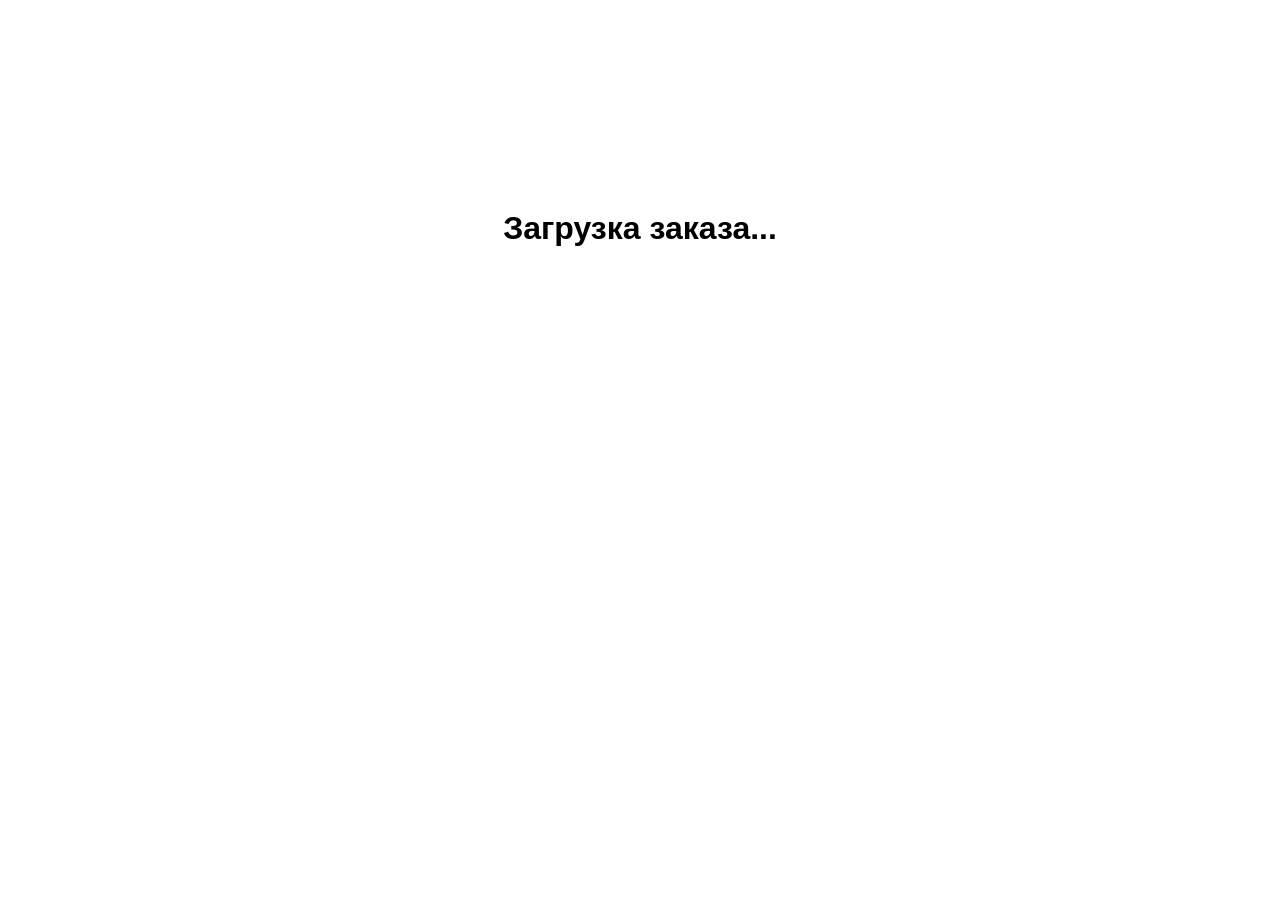
<file: order.html>
<!DOCTYPE html>
<html lang="ru">
<head>
  <meta charset="UTF-8">
  <meta name="viewport" content="width=device-width, initial-scale=1.0">
  <title>CityGems — Просмотр заказа</title>
  <script src="js/gems.js"></script>
  <style>
    h1          { text-align: center; padding-top: 15%; }
    h1:empty::after { content: "Загрузка заказа..."; }
    h1:not(:empty)  { color: red; }
    body        { font-family: Arial, Helvetica, sans-serif; margin: 10px; }
    table       { border-collapse: collapse; margin: 0 auto; }
    caption     { font-size: x-large; padding-bottom: 10px; margin-bottom: 10px; text-align: center; }
    thead>tr>*  { font-style: italic; border-bottom: 1px solid black; }
    th, td      { padding: 8px; }
    tbody>tr>*  { border: 1px solid #ccc; }
    td          { text-align: right; }
    th          { font-weight: normal; }
    tfoot td    { border-top: 3px double black; font-weight: bold;}
    img         { height: 1em; vertical-align: middle;}
    a           { display: block; height: 1.1em; width: 1.1em; text-align: center;}
    a:hover img { height: 1.1em; }
  </style>
</head>
<body>
    <h1></h1>
    <table hidden>
        <caption>
            <img src="favicon.ico" alt="CityGems" onerror="this.style.display='none';" style="float: left;">
            <span></span>
            <a id="csv" href="#" download="citygems_order.csv" title="Экспорт в Excel" style="float:right"><img src="img/csv.svg" alt="CSV"></a>
        </caption>
        <thead><tr></tr></thead>
        <tbody></tbody>
        <tfoot><tr></tr></tfoot>
    </table>

    <script>
        const cols = ["id", "lab", "shape", "weight", "cut", "polish", "simmetry", "sizes", "price"];
        
        function $(parent, tag, ...html) {
            if (typeof parent === "string") parent = document.querySelector(parent);
            if (tag === undefined) return parent;
            if (!html.length) return parent.appendChild(document.createElement(tag));
            let last = null;
            html.forEach(v => {
                last = parent.appendChild(document.createElement(tag));
                // Исправлена ошибка с отображением нулей
                if (v !== undefined && v !== null) last.innerHTML = v;
            });
            return last;
        }

        function render(gems, cart) {
            const title = "Заказ" + (gems.rate.date ? ` от ${gems.rate.date.toLocaleDateString()}` : "")
            $("caption>span").innerText = title;
            $("thead>tr", "th", "п/п", ...cols.map(k => gems[k]?.title || k), "Кол-во", "Сумма");
            const tbody = $("tbody");
            let sum = 0, qts = 0;            
            cart.items.forEach((item, idx) => {
                const rowSum = Number(item.price || 0) * item.qty;
                sum += rowSum;
                qts += item.qty;
                
                const tr = $(tbody, "tr");
                $(tr, "td", idx + 1);
                
                cols.forEach(k => {
                    let v = item[k], t = "th";
                    switch (k) {
                        case "weight":
                            v = Number(v).toLocaleString("ru-RU", { minimumFractionDigits: 2, maximumFractionDigits: 2 });
                            t = "td";
                            break;
                        case "price":
                            v = Number(v).toLocaleString("ru-RU");
                            t = "td";
                            break;
                    }
                    $(tr, t, v);
                });
                $(tr, "td", item.qty.toLocaleString("ru-RU"), rowSum.toLocaleString("ru-RU"));
            });
            const tFoot = $("tfoot>tr");
            $(tFoot, "th", ...cols.map(() => null));
            $(tFoot, "td", "Итого:", qts.toLocaleString("ru-RU"), sum.toLocaleString("ru-RU"));
            $("#csv").href = URL.createObjectURL(cart.toCSV(title, true));
            $("table").hidden = !($("h1").hidden = true);
        }

        Gems.loadGems("https://citygems.ru/db/gems.json", 1).then(gems => {
            window.gems = gems; // Публикуем в window для корректной работы автовыявления ключей в tbl2xls.js
            const cart = new Cart(gems, window.location.href);
            if (!cart.count) throw new Error("Заказ пуст или содержит поврежденные параметры!");
            else render(gems, cart);
        }).catch(e => {
            console.error(e);
            $("h1").innerHTML = `<h1 style="color: red;">Ошибка загрузки заказа:<br>${e.message}</h1>`;
        });
    </script>
</body>
</html>
</file>
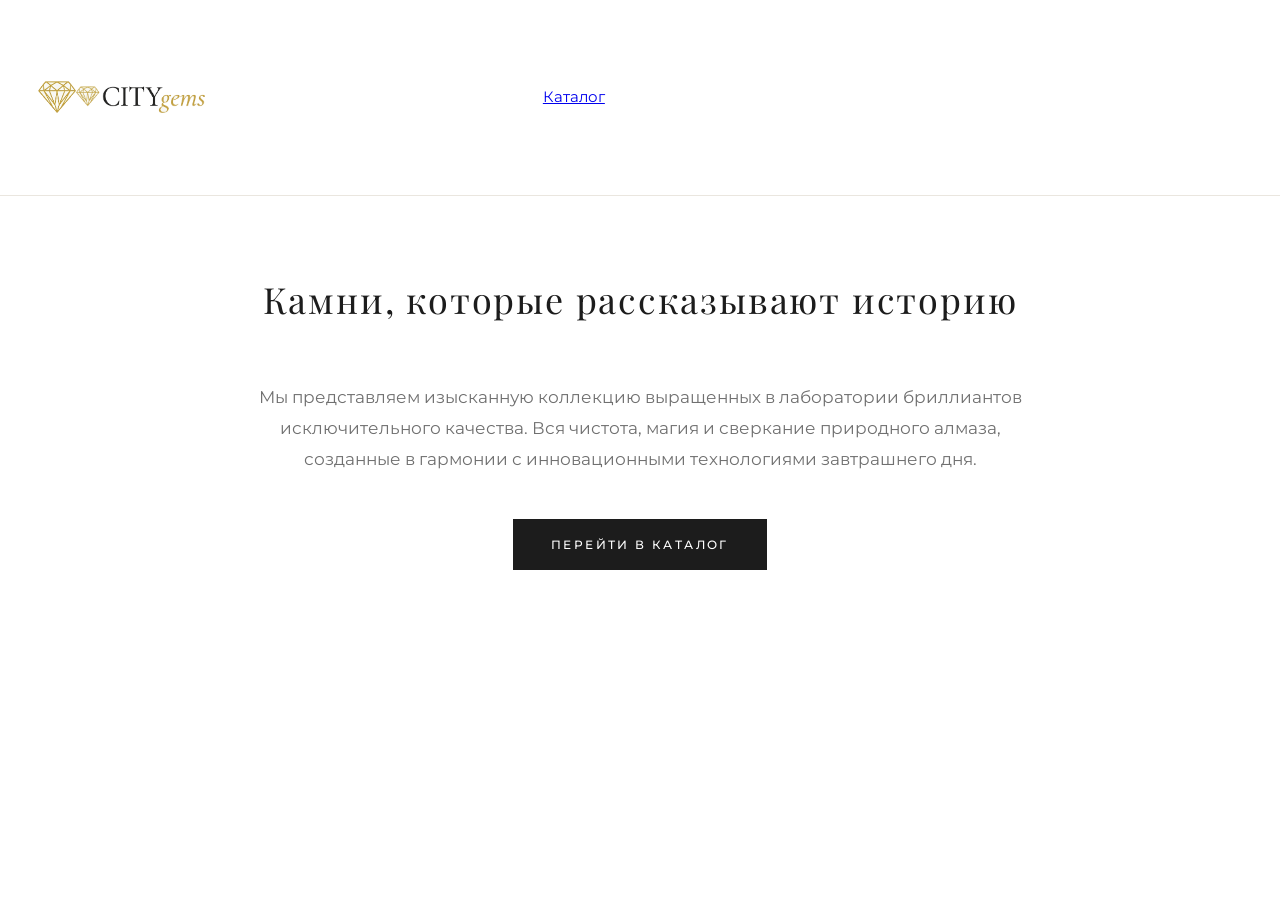
<file: test.html>
<!DOCTYPE html>
<html lang="ru">
<head>
  <meta charset="UTF-8">
  <meta name="viewport" content="width=device-width, initial-scale=1.0">
  <title>CityGems — лабораторные бриллианты</title>
  
  <!-- Премиальные шрифты -->
  <link rel="preconnect" href="https://fonts.googleapis.com">
  <link rel="preconnect" href="https://fonts.gstatic.com" crossorigin>
  <link rel="stylesheet" href="https://fonts.googleapis.com/css2?family=Montserrat:wght@300;400;500;600&family=Playfair+Display:ital,wght@0,400;0,500;1,400&display=swap">
  
  <link rel="stylesheet" href="index.css">
  <script src="js/gems.js"></script>
  <script src="js/index.js"></script>
</head>
<body>
  <header>
    <a href="#about" title="О нас">
      <img src="favicon.ico" class="icon" alt="CityGems">
      <img src="img/cgb.png" class="auto-hide">
    </a>
    <a href="#catalog">Каталог</a>
    <a href="#cart"><svg></svg><span id="cart-count"></span></a>
  </header>
  <main>
    <section id="about">
      <h1>Камни, которые рассказывают историю</h1>
      <p>Мы представляем изысканную коллекцию выращенных в лаборатории бриллиантов исключительного качества. Вся чистота, магия и сверкание природного алмаза, созданные в гармонии с инновационными технологиями завтрашнего дня.</p>
      <a href="#catalog" class="btn-luxury">Перейти в каталог</a>
    </section>

    <section id="catalog" class="hidden">
      <h1>Наш каталог</h1>
      <aside>
        <h2>Фильтры <button onclick="filterReset()">Сбросить всё</button></h2>
        <ul id="filters">
          <li id="filter-weight"><h3><button></button></h3><input type="range"></li>
          <li id="filter-shape"><h3><button"></button></h3><div class="tags"></div></li>
          <li id="filter-color"><h3><button"></button></h3><div class="tags"></div></li>
          <li id="filter-clarity"><h3><button"></button></h3><div class="tags"></div></li>
          <li id="filter-lab"><h3><button"></button></h3><div class="tags"></div></li>
          <li id="filter-price"><h3><button></button></h3><input type="range"></li>
        </ul>
      </aside>
      <div class="strech">
        <span>Найдено: <b id="res-count">0</b></span>
        <select id="filter-sort">
          <option value="price"></option>
          <option value="price" data-desc="true"></option>
          <option value="weight"></option>
          <option value="weight" data-desc="true"></option>
        </select>
      </div>
      <ul id="catalog-list"></ul>
    </section>        
    
    <section id="cart" class="hidden">
      <h1>Ваша корзина</h1>
      <ul id="cart-list"></ul>
    </section>
    </main>

    <!-- Шаблон диапазонного фильтра (Range) -->
    <template id="filter-range">
        <div class="filter-group">
            <div class="filter-header-row">
                <span class="filter-label"></span>
                <span class="filter-values"></span>
            </div>
            <div class="range-slider-container">
                <div class="range-track"></div>
                <input type="range" class="range-min" step="any">
                <input type="range" class="range-max" step="any">
            </div>
        </div>
    </template>

    <!-- Шаблон тега (кнопки) множественного выбора -->
    <template id="filter-tag-btn">
        <button class="tag-btn" type="button"></button>
    </template>

    <!-- Шаблон карточки товара -->
    <template id="catalog-card">
        <li class="catalog-card">
            <div class="card-image-wrapper">
                <img class="card-img" src="" alt="Бриллиант">
                <span class="card-badge-status" style="display: none;">В корзине</span>
            </div>
            <div class="card-info">
                <h3 class="card-title"></h3>
                <div class="card-meta">
                    <span class="card-weight"></span>
                    <span class="card-color"></span>
                    <span class="card-clarity"></span>
                </div>
                <div class="card-price-row">
                    <span class="card-price"></span>
                    <button class="card-btn-buy" type="button">В корзину</button>
                </div>
            </div>
        </li>
    </template>

    <!-- Шаблон товара в корзине -->
    <template id="order-card">
        <li class="order-card">
            <img class="order-img" src="" alt="">
            <div class="order-info">
                <h4 class="order-title"></h4>
                <div class="order-meta"></div>
                <span class="order-price"></span>
            </div>
            <div class="order-qty-control">
                <button class="qty-btn dec" type="button">-</button>
                <span class="qty-val">1</span>
                <button class="qty-btn inc" type="button">+</button>
            </div>
            <button class="order-remove" type="button">&times;</button>
        </li>
    </template>

    <!-- ДИОЛОГИ -->
    <dialog id="question">
        <h2 id="q-title">Подтверждение</h2>
        <p id="q-text">Вы уверены?</p>
        <div class="buttons">
            <button type="submit" id="q-submit">Подтвердить</button>
            <button type="button" onclick="this.closest('dialog').close()">Отменить</button>
        </div>
    </dialog>
</body>
</html>
</file>
<file: index.css>
/* --- ДИЗАЙН-ТОКЕНЫ --- */
    :root {
      --color-bg: #FFFFFF;
      --color-bg-secondary: #FAF9F5;
      --color-primary: #1C1C1C;
      --color-secondary: #707070;
      --color-accent: #C5A880; /* Роскошное золото */
      --color-accent-hover: #AA8F65;
      --color-border: #EAE6DF;
      --font-serif: 'Playfair Display', Georgia, serif;
      --font-sans: 'Montserrat', sans-serif;
      --transition: all 0.4s cubic-bezier(0.16, 1, 0.3, 1);
    }

    /* --- БАЗОВЫЕ СТИЛИ --- */
    * {
      box-sizing: border-box;
      margin: 0;
      padding: 0;
    }

    html {
      scroll-behavior: smooth;
      background-color: var(--color-bg);
      color: var(--color-primary);
      font-family: var(--font-sans);
      font-size: 15px;
      line-height: 1.6;
    }

    body {
      min-height: 100vh;
      display: flex;
      flex-direction: column;
    }

    .hidden {
      display: none !important;
    }

    /* --- ШАПКА --- */
    header {
      position: sticky;
      top: 0;
      z-index: 100;
      background-color: rgba(255, 255, 255, 0.9);
      backdrop-filter: blur(15px);
      border-bottom: 1px solid var(--color-border);
      display: flex;
      align-items: center;
      justify-content: space-between;
      padding: 1.25rem 2.5rem;
    }

    header a[title="О нас"] {
      display: flex;
      align-items: center;
      text-decoration: none;
    }

    header img {
      height: 32px;
    }

    .nav-links {
      display: flex;
      gap: 2.5rem;
      align-items: center;
    }

    .nav-links a {
      text-decoration: none;
      color: var(--color-primary);
      font-weight: 500;
      font-size: 0.8rem;
      text-transform: uppercase;
      letter-spacing: 0.15em;
      position: relative;
      padding: 0.5rem 0;
      transition: var(--transition);
    }

    .nav-links a:hover, .nav-links a.active {
      color: var(--color-accent);
    }

    .badge {
      font-family: var(--font-serif);
      font-size: 0.85em;
      background-color: var(--color-accent);
      color: #fff;
      padding: 2px 8px;
      border-radius: 12px;
      margin-left: 5px;
    }

    /* --- СЕКЦИИ --- */
    main {
      flex: 1;
      max-width: 1200px;
      width: 100%;
      margin: 0 auto;
      padding: 3rem 1.5rem;
    }

    section h1 {
      font-family: var(--font-serif);
      font-weight: 400;
      font-size: 2.4rem;
      text-align: center;
      letter-spacing: 0.05em;
      margin-bottom: 3.5rem;
    }

    /* О нас */
    #about {
      text-align: center;
      max-width: 800px;
      margin: 2rem auto;
    }

    #about p {
      font-size: 1.15rem;
      color: var(--color-secondary);
      line-height: 1.8;
      margin-bottom: 3rem;
    }

    .btn-luxury {
      display: inline-block;
      padding: 1rem 2.5rem;
      background-color: var(--color-primary);
      color: #FFFFFF;
      font-size: 0.8rem;
      font-weight: 500;
      text-transform: uppercase;
      letter-spacing: 0.2em;
      border: 1px solid var(--color-primary);
      text-decoration: none;
      transition: var(--transition);
    }

    .btn-luxury:hover {
      background-color: transparent;
      color: var(--color-primary);
    }

    /* --- КАТАЛОГ И ФИЛЬТРЫ --- */
    #catalog-layout {
      display: grid;
      grid-template-columns: 280px 1fr;
      gap: 3rem;
      align-items: start;
    }

    @media (max-width: 900px) {
      #catalog-layout {
        grid-template-columns: 1fr;
      }
    }

    #catalog-filter {
      background-color: var(--color-bg-secondary);
      border: 1px solid var(--color-border);
      padding: 2rem;
      position: sticky;
      top: 100px;
    }

    .filter-header {
      display: flex;
      justify-content: space-between;
      align-items: center;
      margin-bottom: 2rem;
      border-bottom: 1px solid var(--color-border);
      padding-bottom: 1rem;
    }

    .filter-header h2 {
      font-family: var(--font-serif);
      font-size: 1.3rem;
      font-weight: 400;
    }

    .filter-header button, .filter-reset-btn {
      font-size: 0.75rem;
      text-transform: uppercase;
      color: var(--color-secondary);
      border-bottom: 1px dashed var(--color-secondary);
      cursor: pointer;
    }

    .filter-header button:hover, .filter-reset-btn:hover {
      color: var(--color-primary);
      border-color: var(--color-primary);
    }

    .filter-group {
      margin-bottom: 2rem;
    }

    .filter-header-row {
      display: flex;
      justify-content: space-between;
      align-items: center;
      margin-bottom: 1rem;
    }

    .filter-label {
      font-size: 0.8rem;
      font-weight: 600;
      text-transform: uppercase;
      letter-spacing: 0.08em;
    }

    .filter-values {
      font-size: 0.85rem;
      color: var(--color-accent-hover);
      font-weight: 500;
    }

    /* Двойной премиум-слайдер */
    .range-slider-container {
      position: relative;
      width: 100%;
      height: 6px;
      margin: 15px 0 25px;
      background: var(--color-border);
      border-radius: 3px;
    }

    .range-track {
      position: absolute;
      height: 100%;
      background: var(--color-accent);
      border-radius: 3px;
    }

    .range-slider-container input[type="range"] {
      position: absolute;
      width: 100%;
      height: 6px;
      top: 0;
      background: none;
      pointer-events: none;
      -webkit-appearance: none;
      appearance: none;
    }

    .range-slider-container input[type="range"]::-webkit-slider-thumb {
      height: 18px;
      width: 18px;
      border-radius: 50%;
      background: var(--color-primary);
      border: 2px solid #ffffff;
      cursor: pointer;
      pointer-events: auto;
      -webkit-appearance: none;
      box-shadow: 0 1px 3px rgba(0,0,0,0.15);
      transition: var(--transition);
    }

    .range-slider-container input[type="range"]::-webkit-slider-thumb:hover {
      transform: scale(1.15);
      background: var(--color-accent);
    }

    /* Теги (Множественный выбор) */
    .tag-container {
      display: flex;
      flex-wrap: wrap;
      gap: 6px;
    }

    .tag-btn {
      padding: 6px 12px;
      border: 1px solid var(--color-border);
      background: #fff;
      font-size: 0.8rem;
      color: var(--color-secondary);
      transition: var(--transition);
    }

    .tag-btn:hover {
      border-color: var(--color-primary);
      color: var(--color-primary);
    }

    .tag-btn.active {
      background-color: var(--color-primary);
      border-color: var(--color-primary);
      color: #fff;
    }

    /* Сетка товаров */
    #catalog-list {
      display: grid;
      grid-template-columns: repeat(auto-fill, minmax(260px, 1fr));
      gap: 2rem;
    }

    .catalog-card {
      background-color: var(--color-bg);
      border: 1px solid var(--color-border);
      display: flex;
      flex-direction: column;
      transition: var(--transition);
      cursor: pointer;
    }

    .catalog-card:hover {
      border-color: var(--color-accent);
      transform: translateY(-4px);
    }

    .card-image-wrapper {
      position: relative;
      background-color: var(--color-bg-secondary);
      padding-bottom: 100%;
      overflow: hidden;
    }

    .card-img {
      position: absolute;
      top: 0;
      left: 0;
      width: 100%;
      height: 100%;
      object-fit: contain;
      padding: 1.5rem;
      transition: transform 0.6s cubic-bezier(0.16, 1, 0.3, 1);
    }

    .catalog-card:hover .card-img {
      transform: scale(1.06);
    }

    .card-badge-status {
      position: absolute;
      top: 1rem;
      right: 1rem;
      background: var(--color-primary);
      color: #fff;
      font-size: 0.7rem;
      text-transform: uppercase;
      letter-spacing: 0.05em;
      padding: 4px 8px;
    }

    .card-info {
      padding: 1.5rem;
      display: flex;
      flex-direction: column;
      flex-grow: 1;
    }

    .card-title {
      font-family: var(--font-serif);
      font-size: 1.2rem;
      font-weight: 400;
      margin-bottom: 0.5rem;
    }

    .card-meta {
      display: flex;
      gap: 1rem;
      font-size: 0.8rem;
      color: var(--color-secondary);
      margin-bottom: 1.5rem;
    }

    .card-price-row {
      display: flex;
      justify-content: space-between;
      align-items: center;
      margin-top: auto;
      padding-top: 1rem;
      border-top: 1px dashed var(--color-border);
    }

    .card-price {
      font-weight: 600;
      font-size: 1.1rem;
    }

    .card-btn-buy {
      background-color: var(--color-primary);
      color: #fff;
      padding: 0.6rem 1.2rem;
      font-size: 0.75rem;
      text-transform: uppercase;
      letter-spacing: 0.1em;
    }

    .card-btn-buy:hover {
      background-color: var(--color-accent);
    }

    /* --- КОРЗИНА --- */
    #order-container {
      max-width: 800px;
      margin: 0 auto;
    }

    .order-card {
      display: flex;
      align-items: center;
      gap: 1.5rem;
      padding: 1.5rem 0;
      border-bottom: 1px solid var(--color-border);
    }

    .order-img {
      width: 80px;
      height: 80px;
      object-fit: contain;
      background-color: var(--color-bg-secondary);
      border: 1px solid var(--color-border);
      padding: 0.5rem;
    }

    .order-info {
      flex-grow: 1;
    }

    .order-title {
      font-family: var(--font-serif);
      font-size: 1.15rem;
      font-weight: 400;
      margin-bottom: 0.25rem;
    }

    .order-meta {
      font-size: 0.8rem;
      color: var(--color-secondary);
      margin-bottom: 0.25rem;
    }

    .order-price {
      font-weight: 600;
      color: var(--color-accent);
    }

    .order-qty-control {
      display: flex;
      align-items: center;
      border: 1px solid var(--color-border);
    }

    .qty-btn {
      width: 32px;
      height: 32px;
      display: flex;
      align-items: center;
      justify-content: center;
      cursor: pointer;
      font-weight: 600;
      background: none;
      border: none;
    }

    .qty-btn:hover {
      background-color: var(--color-bg-secondary);
    }

    .qty-val {
      width: 30px;
      text-align: center;
      font-size: 0.9rem;
    }

    .order-remove {
      font-size: 1.5rem;
      color: var(--color-secondary);
      cursor: pointer;
      padding: 0.5rem;
    }

    .order-remove:hover {
      color: #EF4444;
    }

    /* --- ДИАЛОГИ --- */
    dialog {
      border: 1px solid var(--color-border);
      background-color: var(--color-bg);
      box-shadow: 0 30px 60px rgba(0,0,0,0.1);
      max-width: 500px;
      width: 90%;
      margin: auto;
      padding: 2.5rem;
      position: fixed;
      inset: 0;
    }

    dialog::backdrop {
      background-color: rgba(0,0,0,0.4);
      backdrop-filter: blur(8px);
    }

    dialog h2 {
      font-family: var(--font-serif);
      font-weight: 400;
      font-size: 1.6rem;
      margin-bottom: 1rem;
    }

    dialog p {
      color: var(--color-secondary);
      margin-bottom: 2rem;
    }

    .buttons {
      display: flex;
      gap: 1rem;
      justify-content: flex-end;
    }

    .buttons button {
      padding: 0.75rem 1.5rem;
      font-size: 0.8rem;
      text-transform: uppercase;
      letter-spacing: 0.1em;
      cursor: pointer;
      background: none;
      border: 1px solid var(--color-border);
      transition: var(--transition);
    }

    .buttons button[type="submit"] {
      background-color: var(--color-primary);
      color: #fff;
    }

    .buttons button[type="submit"]:hover {
      background-color: var(--color-accent);
    }
</file>
